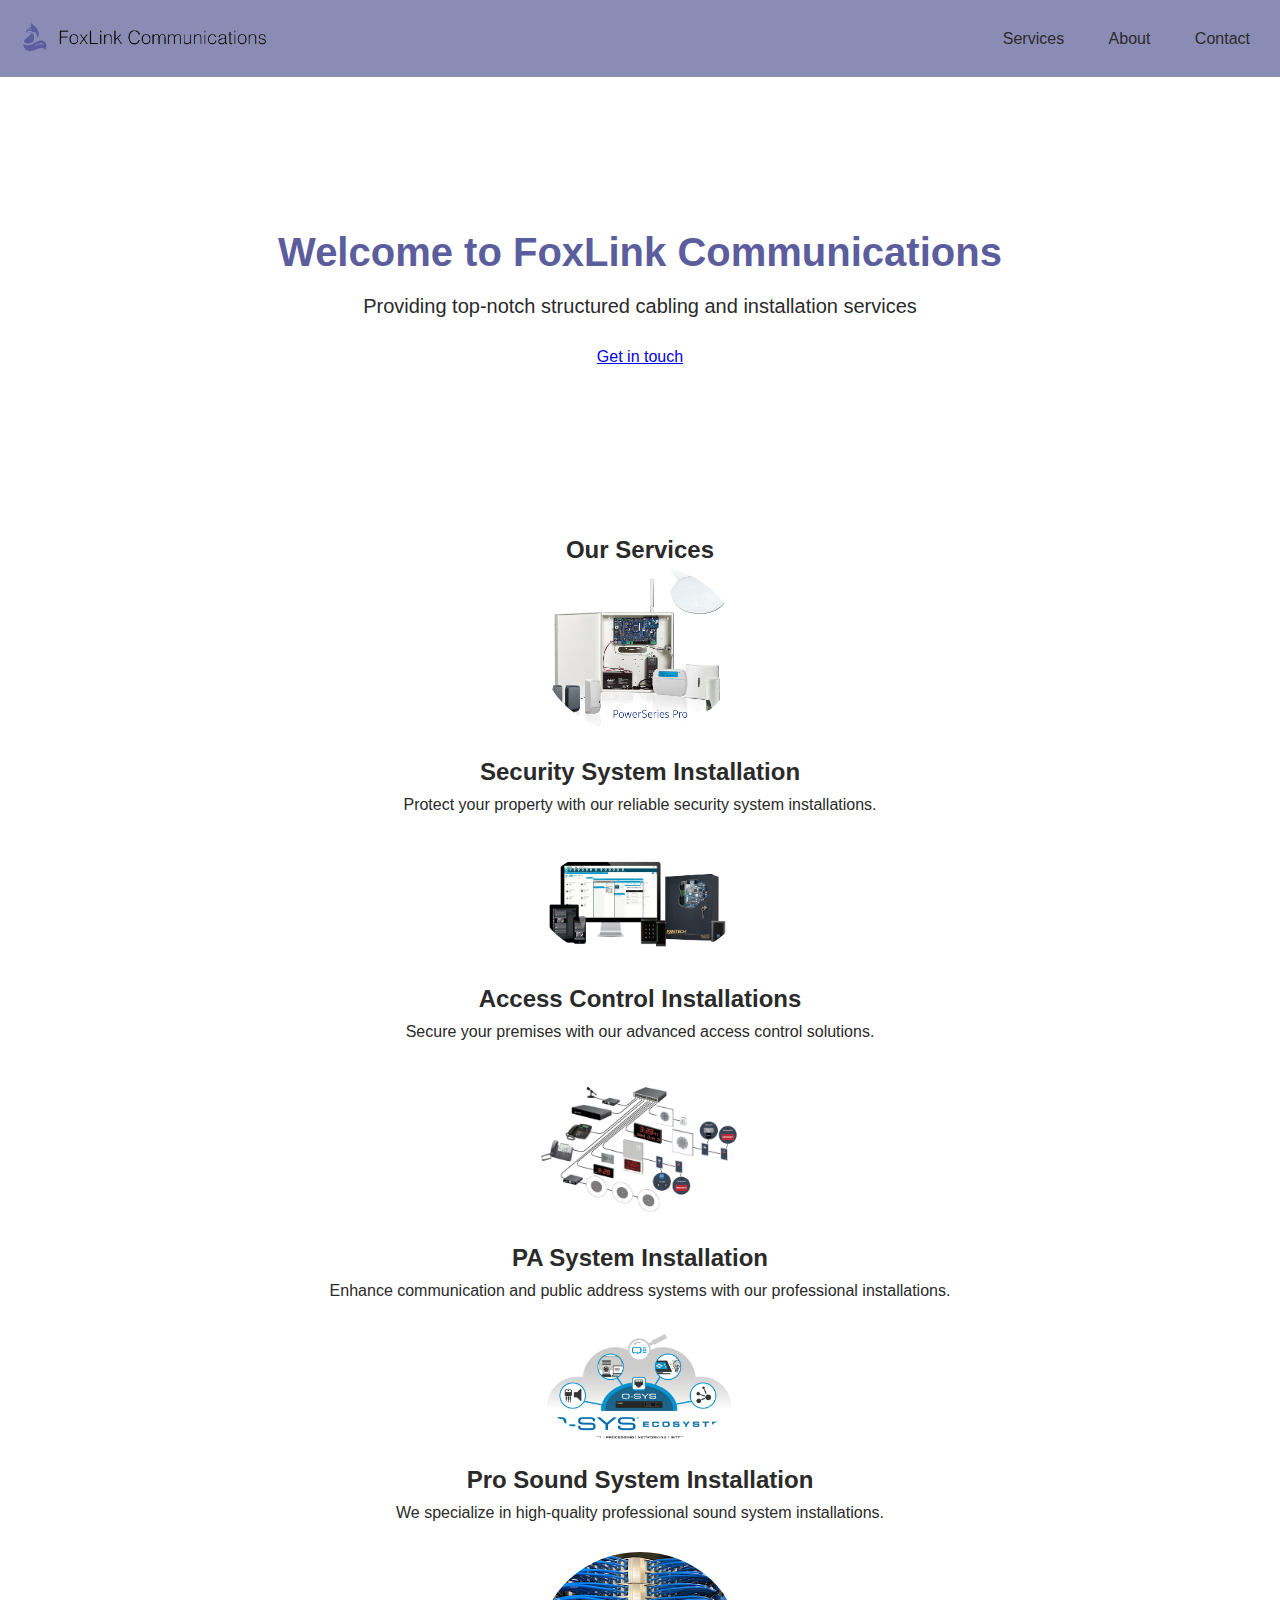
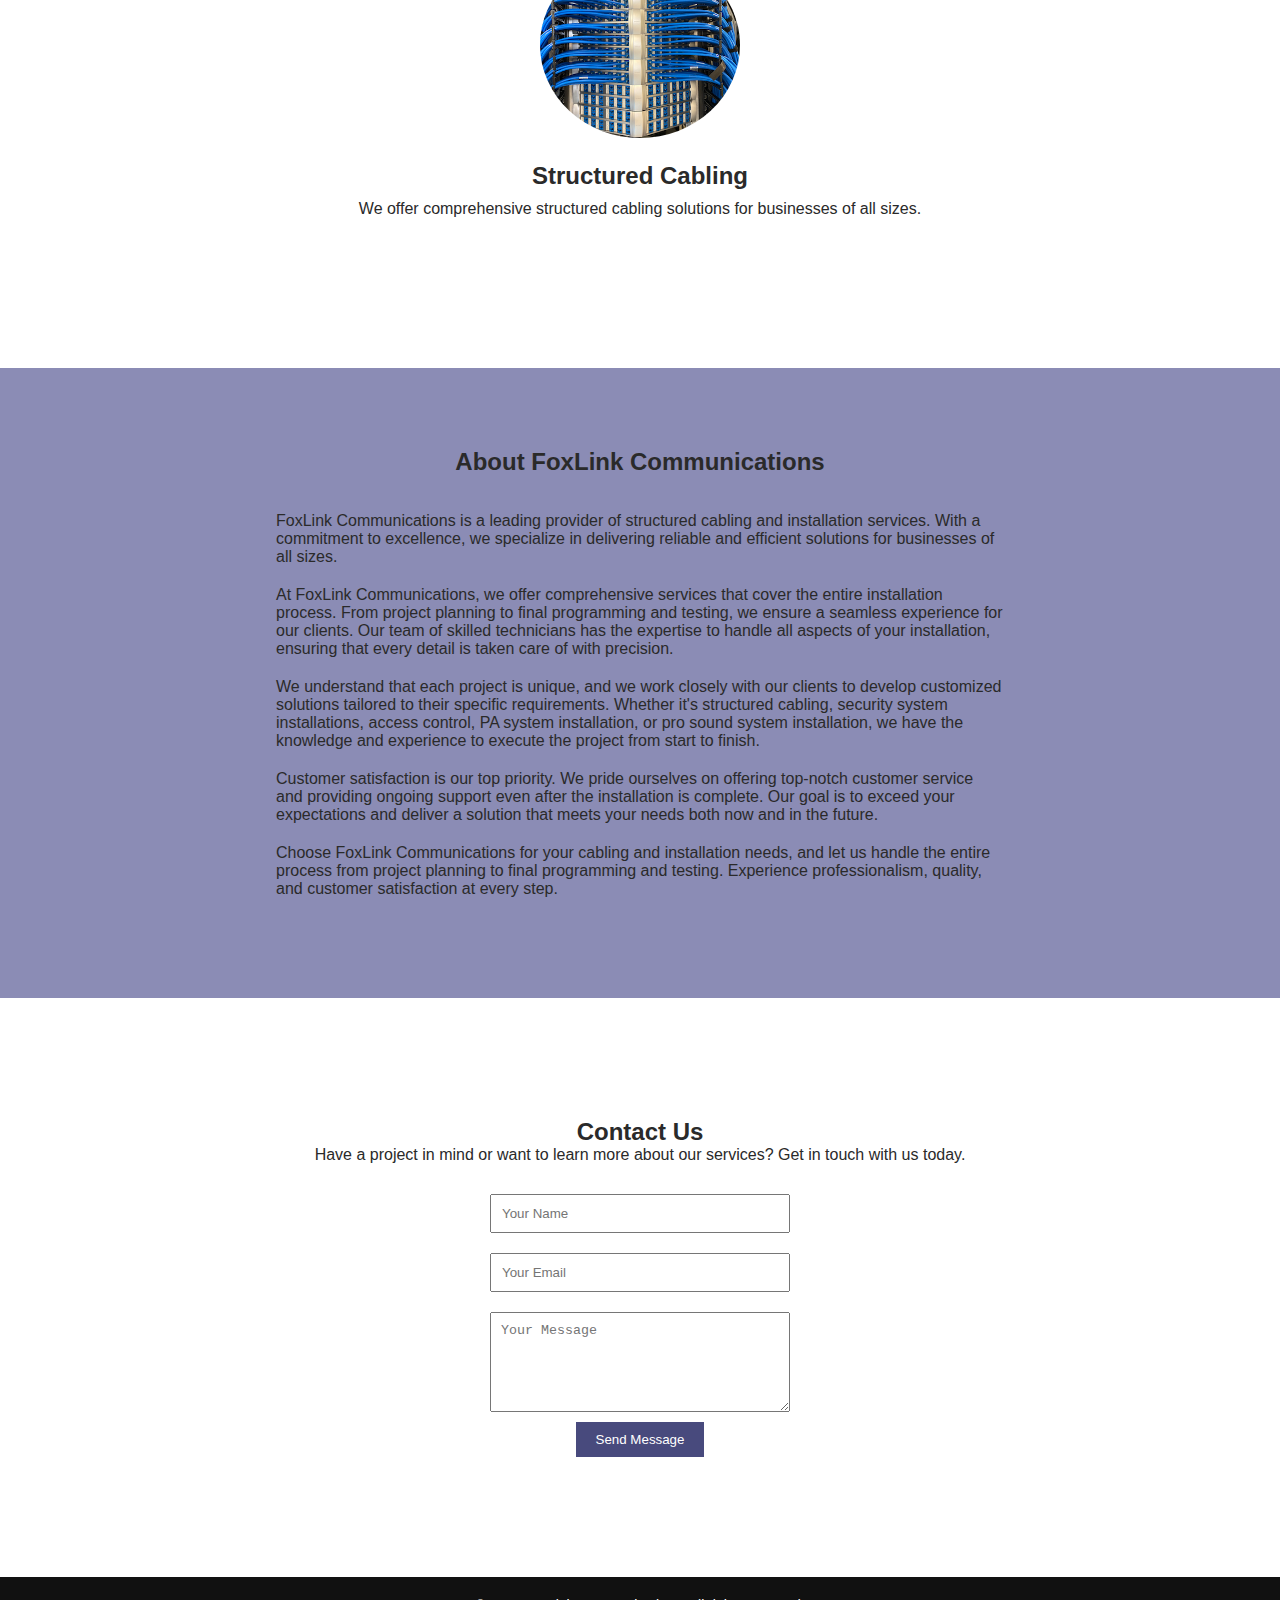
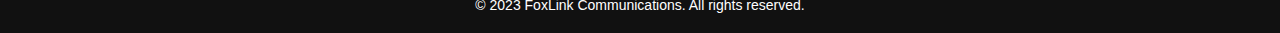
<file: index.html>
<!DOCTYPE html>
<html lang="en">

<head>
  <meta charset="UTF-8">
  <meta name="viewport" content="width=device-width, initial-scale=1.0">
  <meta name="description" content="FoxLink Communications provides professional structured cabling, security system installations, and PA systems. Contact us for reliable installation services.">
  <meta property="og:title" content="FoxLink Communications">
  <meta property="og:description" content="Providing top-notch Security System, Access Control, PA systems and Structured cabling services.">
  <meta property="og:image" content="images/logo.png">
  <meta property="og:url" content="https://www.foxlink.ca">
  <meta name="robots" content="index, follow">

  <title>FoxLink Communications Ltd.</title>
  <link rel="icon" href="images/logo-small.png" type="image/png">
  <link rel="stylesheet" href="CSS/styles.css">
  <script type="application/ld+json">
    {
      "@context": "https://schema.org",
      "@type": "LocalBusiness",
      "name": "FoxLink Communications Ltd.",
      "url": "https://www.foxlink.ca",
      "address": {
        "@type": "PostalAddress",
        "addressLocality": "Brampton",
        "addressRegion": "Ontario",
        "postalCode": "L6V 3K3",
        "addressCountry": "Canada"
      },
      "telephone": "+1-647-965-4321",
      "description": "Providing security system, Access control, PA system, Structured Cabeling installations, and professional sound system installations.",
      "image": "images/logo.png"
    }
    </script>
</head>

<body>
  <header>
    <nav>
      <div class="logo">
        <img src="images/logo.png" alt="Logo" class="logo-full" loading="lazy">
      </div>
      <div class="hamburger-menu">
        <div class="bar"></div>
        <div class="bar"></div>
        <div class="bar"></div>
      </div>
      <div class="close-btn">
        <span class="close-icon">&times;</span>
      </div>
      <ul class="nav-links">
        <li><a href="#services">Services</a></li>
        <li><a href="#about">About</a></li>
        <li><a href="#contact">Contact</a></li>
      </ul>
    </nav>
    <div class="hero">
      <h1>Welcome to FoxLink Communications</h1>
      <p>Providing top-notch structured cabling and installation services</p>
      <a href="#contact" class="btn">Get in touch</a>
    </div>
  </header>
  

  <section id="services">
    <div class="container">
      <h2>Our Services</h2>

      <div class="service">
        <img src="images/security-systems.jpg" alt="Security System Installation" loading="lazy">
        <h3>Security System Installation</h3>
        <p>Protect your property with our reliable security system installations.</p>
      </div>

      <div class="service">
        <img src="images/access-control.jpg" alt="Access Control Installations" loading="lazy">
        <h3>Access Control Installations</h3>
        <p>Secure your premises with our advanced access control solutions.</p>
      </div>
      
      <div class="service">
        <img src="images/pa-system.jpg" alt="PA System Installation" loading="lazy">
        <h3>PA System Installation</h3>
        <p>Enhance communication and public address systems with our professional installations.</p>
      </div>

      <div class="service">
        <img src="images/pro-sound.jpg" alt="Pro Sound System Installation" loading="lazy">
        <h3>Pro Sound System Installation</h3>
        <p>We specialize in high-quality professional sound system installations.</p>
      </div>

      <div class="service">
        <img src="images/structured-cabling.png" alt="Structured Cabling" loading="lazy">
        <h3>Structured Cabling</h3>
        <p>We offer comprehensive structured cabling solutions for businesses of all sizes.</p>
      </div>

    </div>
  </section>

  <section id="about">
    <div class="container">
      <h2>About FoxLink Communications</h2><br><br>
      <p>FoxLink Communications is a leading provider of structured cabling and installation services. 
        With a commitment to excellence, we specialize in delivering reliable and efficient solutions for 
        businesses of all sizes.</p>

      <p>At FoxLink Communications, we offer comprehensive services that cover the entire installation process. 
        From project planning to final programming and testing, we ensure a seamless experience for our clients. 
        Our team of skilled technicians has the expertise to handle all aspects of your installation, ensuring that 
        every detail is taken care of with precision.</p>

      <p>We understand that each project is unique, and we work closely with our clients to develop customized 
        solutions tailored to their specific requirements. Whether it's structured cabling, security system 
        installations, access control, PA system installation, or pro sound system installation, we have the 
        knowledge and experience to execute the project from start to finish.</p>

      <p>Customer satisfaction is our top priority. We pride ourselves on offering top-notch customer service and 
        providing ongoing support even after the installation is complete. Our goal is to exceed your expectations 
        and deliver a solution that meets your needs both now and in the future.</p>

      <p>Choose FoxLink Communications for your cabling and installation needs, and let us handle the entire 
        process from project planning to final programming and testing. Experience professionalism, quality, and 
        customer satisfaction at every step.</p>

    </div>
  </section>

  <section id="contact">
    <div class="container">
      <h2>Contact Us</h2>
      <p>Have a project in mind or want to learn more about our services? Get in touch with us today.</p>
      <form action="https://formspree.io/f/xyyaajop" method="POST">
        <input type="text" name="name" placeholder="Your Name" required>
        <input type="email" name="email" placeholder="Your Email" required>
        <textarea name="message" placeholder="Your Message" required></textarea>
        <button type="submit" class="btn">Send Message</button>
      </form>
    </div>
  </section>

  <footer>
    <div class="container">
      <p>&copy; 2023 FoxLink Communications. All rights reserved.</p>
    </div>
  </footer>
  <script src="JS/script.js"></script>
</body>

</html>
</file>
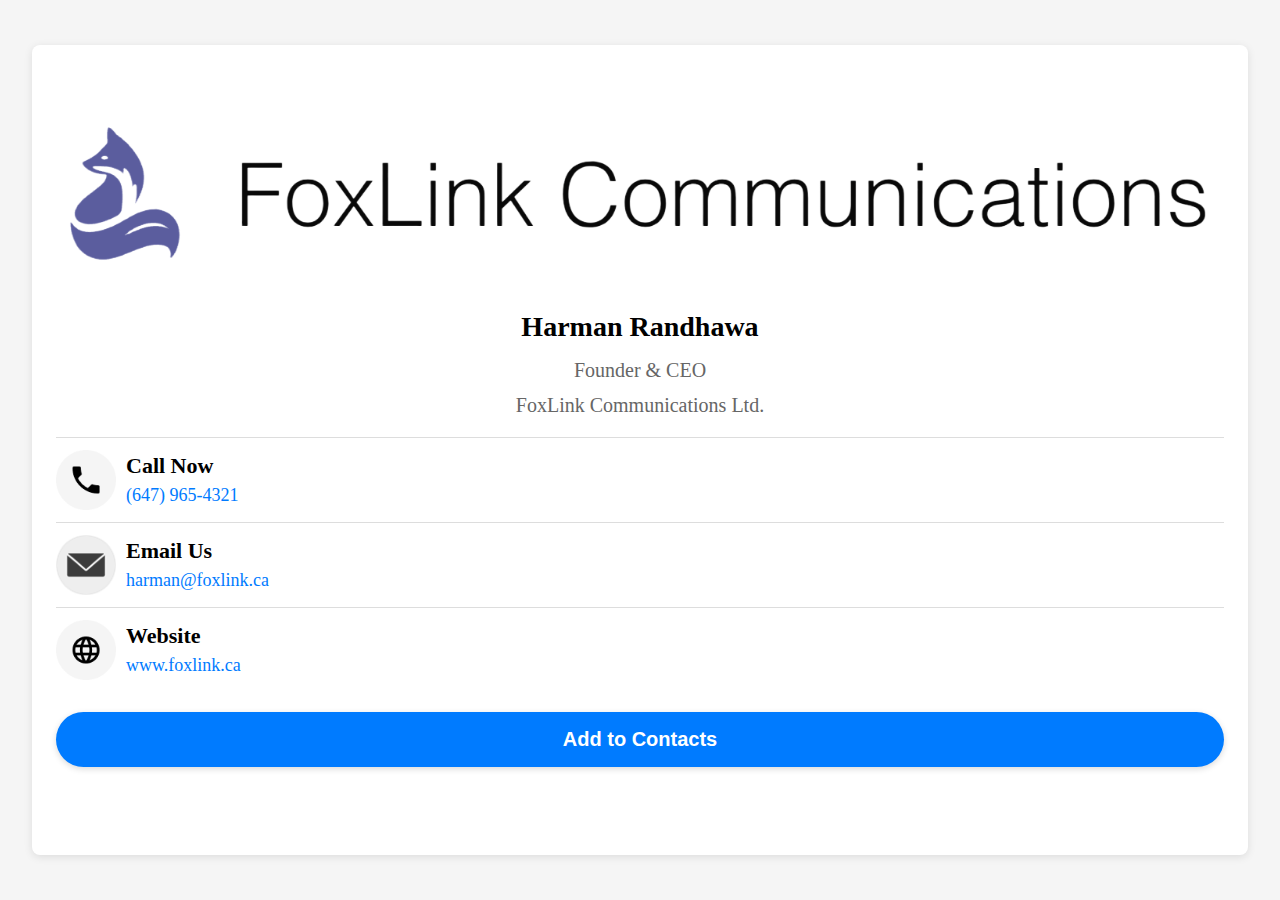
<file: business_card/index.html>
<!DOCTYPE html>
<html>
<head>
    <title>Business Card</title>
    <link rel="stylesheet" href="styles.css">
</head>
<body>
    <div class="container">
        <div class="business-card">
            <div class="logo-container">
                <img src="images/logo.png" alt="Logo">
            </div>
            <div class="info">
                <h1>Harman Randhawa</h1>
                <p class="job-title">Founder & CEO</p>
                <p class="company">FoxLink Communications Ltd.</p>
                <div class="contact">
                    <div class="contact-item">
                        <span>
                            <img src="images/phone-icon.png" alt="Phone Icon">
                        </span>
                        <div>
                            <h3>Call Now</h3>
                            <p><a href="tel:6479654321">(647) 965-4321</a></p>
                        </div>
                    </div>
                    <div class="contact-item">
                        <span>
                            <img src="images/email-icon.png" alt="Email Icon">
                        </span>
                        <div>
                            <h3>Email Us</h3>
                            <p><a href="mailto:harman@foxlink.ca">harman@foxlink.ca</a></p>
                        </div>
                    </div>
                    <div class="contact-item">
                        <span>
                            <img src="images/website-icon.png" alt="Website Icon">
                        </span>
                        <div>
                            <h3>Website</h3>
                            <p><a href="https://www.foxlink.ca">www.foxlink.ca</a></p>
                        </div>
                    </div>
                </div>
            </div>
            <button id="download-contact-btn" class="iphone-button">Add to Contacts</button>
        </div>
    </div>

    <script src="script.js"></script>
</body>
</html>
</file>
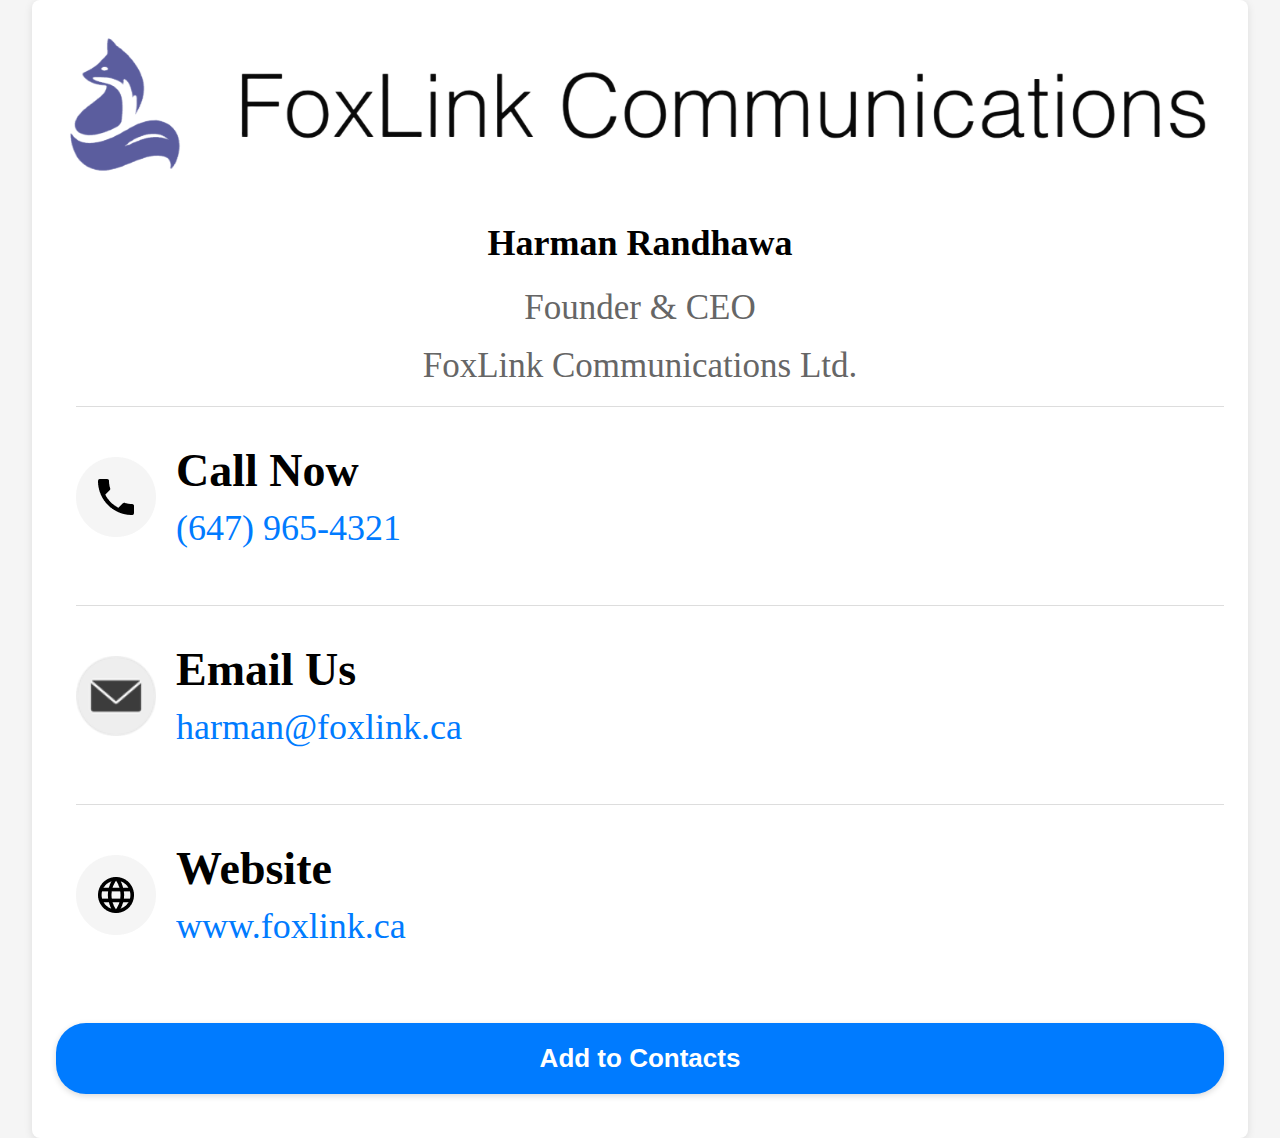
<file: business_card/vc.html>
<!DOCTYPE html>
<html>
<head>
    <title>Business Card</title>
    <link rel="icon" href="../images/logo-small.png" type="image/png">
    <link rel="apple-touch-icon" sizes="180x180" href="../images/app-logo.png">
    <link rel="stylesheet" href="vc.css">
</head>
<body>
    <div class="container">
        <div class="business-card">
            <div class="logo-container">
                <img src="images/logo.png" alt="Logo">
            </div>
            <div class="info">
                <h1>Harman Randhawa</h1>
                <p class="job-title">Founder &amp; CEO</p>
                <p class="company">FoxLink Communications Ltd.</p>
                <div class="contact">
                    <div class="contact-item phone" onclick="callPhoneNumber('(647) 965-4321')">
                        <span>
                            <img src="images/phone-icon.png" alt="Phone Icon">
                        </span>
                        <div>
                            <h3>Call Now</h3>
                            <p><a href="tel:6479654321">(647) 965-4321</a></p>
                        </div>
                    </div>
                    <div class="contact-item email" onclick="sendEmail('harman@foxlink.ca')">
                        <span>
                            <img src="images/email-icon.png" alt="Email Icon">
                        </span>
                        <div>
                            <h3>Email Us</h3>
                            <p><a href="mailto:harman@foxlink.ca">harman@foxlink.ca</a></p>
                        </div>
                    </div>
                    <div class="contact-item website" onclick="openWebsite('https://www.foxlink.ca')">
                        <span>
                            <img src="images/website-icon.png" alt="Website Icon">
                        </span>
                        <div>
                            <h3>Website</h3>
                            <p><a href="https://www.foxlink.ca">www.foxlink.ca</a></p>
                        </div>
                    </div>
                </div>
            </div>
            <button id="download-contact-btn" class="iphone-button">Add to Contacts</button>
        </div>
    </div>

    <script src="vc.js"></script>
</body>
</html>
</file>
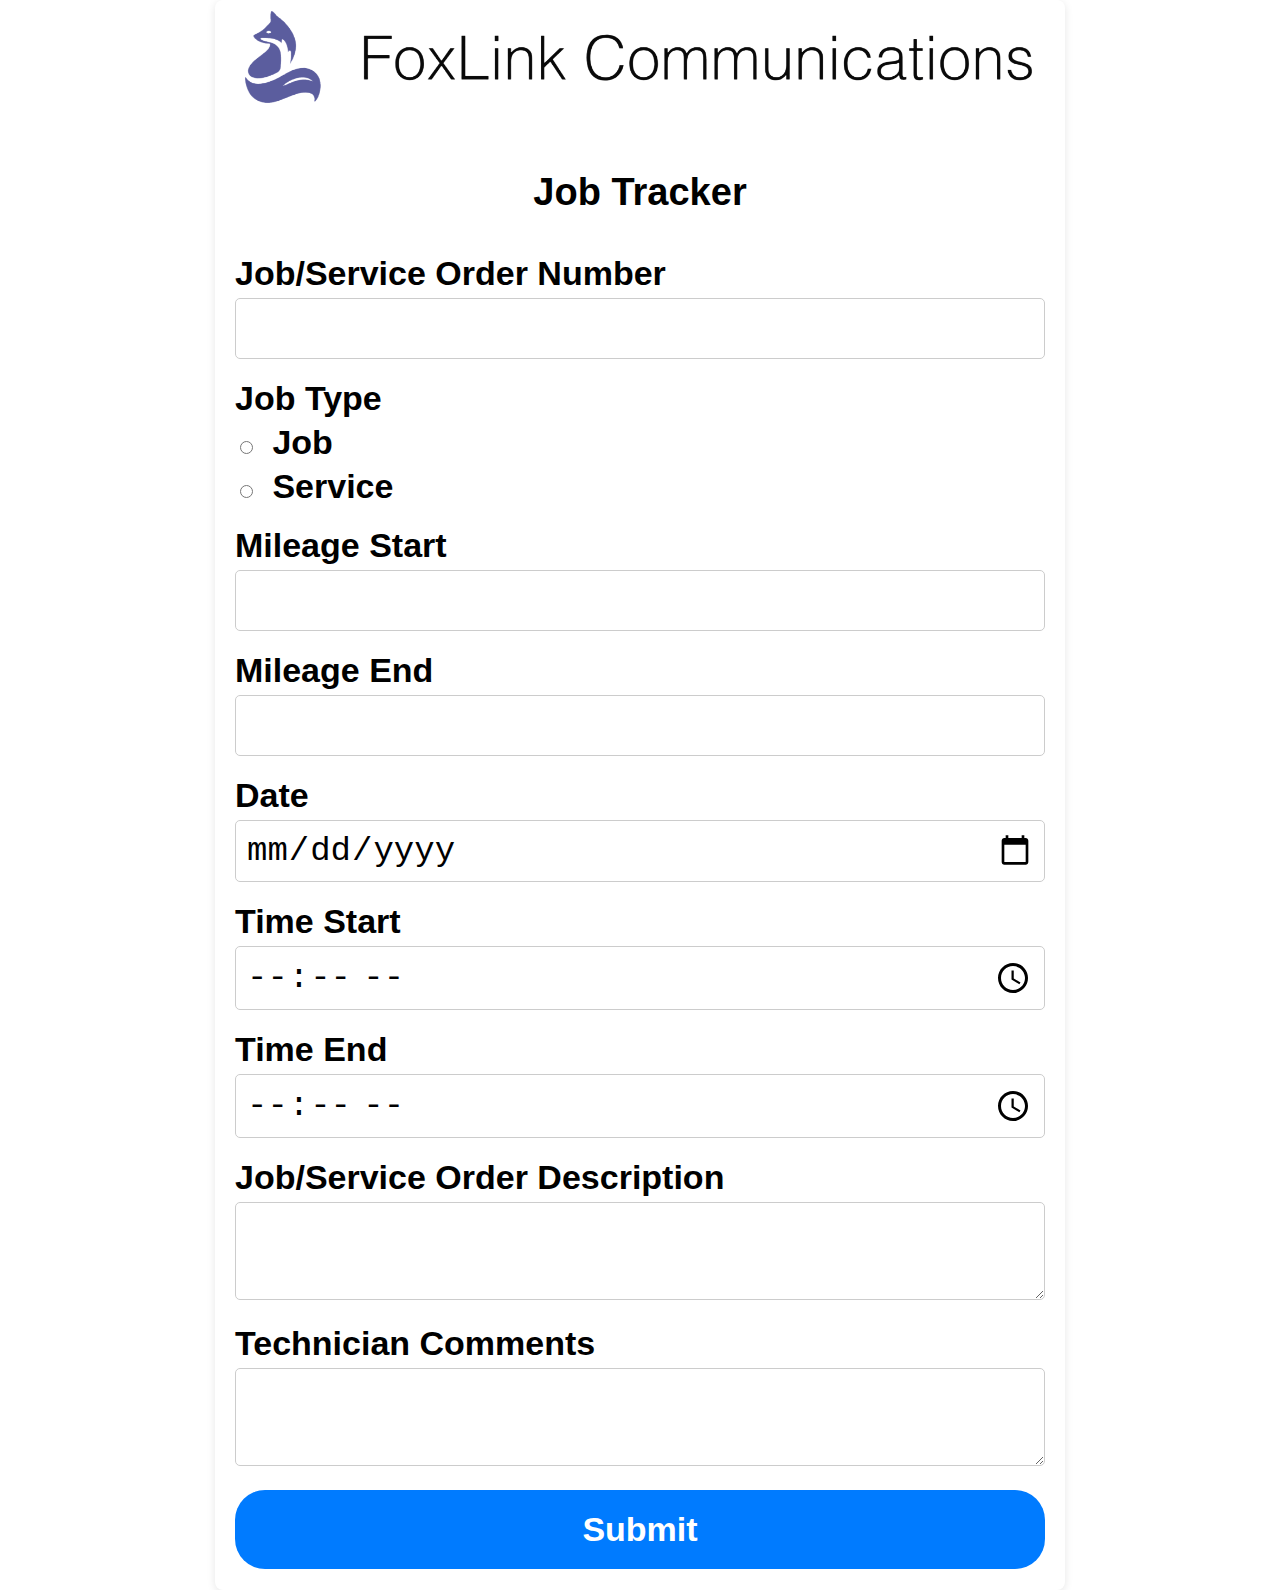
<file: tracker/tracker.html>
<!DOCTYPE html>
<html>
<head>
    <title>Hours/Mileage/Job Tracker</title>
    <link rel="icon" href="../images/logo-small.png" type="image/png">
    <link rel="apple-touch-icon" sizes="180x180" href="../images/app-logo.png">
    <link rel="stylesheet" href="tracker.css">
</head>
<body>
    <div class="container">
        <div class="logo-container">
            <img src="../images/logo.png" alt="FoxLink Communications" class="logo-image">
        </div>
        <div class="tracker-form">
            <h1>Job Tracker</h1>
            <form id="tracker-form" onsubmit="submitForm(event)" method="post">
                <div class="form-group">
                    <label for="Order-Number">Job/Service Order Number</label>
                    <input type="text" id="Order-Number" name="Order-Number" required>
                </div>
                <div class="form-group">
                    <label for="JobType">Job Type</label>
                    <div>
                        <label>
                            <input type="radio" name="Type" value="Job" required> Job
                        </label>
                        <label>
                            <input type="radio" name="Type" value="Service" required> Service
                        </label>
                    </div>
                </div>
                <div class="form-group">
                    <label for="Mileage-Start">Mileage Start</label>
                    <input type="number" id="Mileage-Start" name="Mileage-Start" required>
                </div>
                <div class="form-group">
                    <label for="Mileage-End">Mileage End</label>
                    <input type="number" id="Mileage-End" name="Mileage-End" required>
                </div>
                <div class="form-group">
                    <label for="Date">Date</label>
                    <input type="date" id="Date" name="Date" required>
                </div>
                <div class="form-group">
                    <label for="Time-Start">Time Start</label>
                    <input type="time" id="Time-Start" name="Time-Start" required>
                </div>
                <div class="form-group">
                    <label for="Time-End">Time End</label>
                    <input type="time" id="Time-End" name="Time-End" required>
                </div>
                <div class="form-group">
                    <label for="Description">Job/Service Order Description</label>
                    <textarea id="Description" name="Description" required></textarea>
                </div>
                <div class="form-group">
                    <label for="Comments">Technician Comments</label>
                    <textarea id="Comments" name="Comments"></textarea>
                </div>
                <div class="form-group">
                    <button type="submit" id="submit-btn" class="iphone-button">Submit</button>
                </div>
            </form>
        </div>
    </div>

    <script>
      function submitForm(event) {
        event.preventDefault(); // Prevent form submission

        var form = document.getElementById("tracker-form");
        var formData = new FormData(form);
        var xhr = new XMLHttpRequest();

        xhr.open("POST", "https://script.google.com/macros/s/AKfycbzSqU-uasDxVeZjWd1UNW89CMNu-6fS4VzYUtKXd_cRfOW77fjnAA25ImQzO8d3dnzT/exec", true); // Replace with your Google Apps Script URL
        xhr.send(formData);

        // Handle the response if needed
        xhr.onload = function() {
          if (xhr.status === 200) {
            alert("Work Order submitted successfully!");
            form.reset(); // Clear the form
          } else {
            alert("Error submitting the form. Please try again.");
          }
        };
      }
    </script>
</body>
</html>
</file>
<file: tracker/tracker.css>
/* Global Styles */
* {
  box-sizing: border-box;
}

body {
  margin: 0;
  padding: 0;
  font-family: Arial, sans-serif;
}

.container {
  width: 95%;
  max-width: 850px;
  height: 1590px;
  margin: 0 auto;
  display: flex;
  flex-direction: column;
  justify-content: center;
  align-items: stretch;
  padding: 20px;
  background-color: #ffffff;
  border-radius: 8px;
  box-shadow: 0 2px 8px rgba(0, 0, 0, 0.1);
}

h1 {
  text-align: center;
  font-size: 38px;
  font-weight: bold;
  margin-bottom: 40px;
}

form {
  margin-top: 20px;
}

.form-group {
  margin-bottom: 20px;
}

label {
  display: block;
  font-size: 34px;
  font-weight: bold;
  margin-bottom: 5px;
}

input[type="text"],
input[type="number"],
input[type="date"],
input[type="time"],
textarea {
  width: 100%;
  padding: 10px;
  font-size: 34px;
  border-radius: 5px;
  border: 1px solid #ccc;
}

input[type="radio"] {
  display: inline-block;
  margin-right: 10px;
}

button {
  display: block;
  width: 100%;
  padding: 20px;
  font-size: 34px;
  font-weight: bold;
  text-align: center;
  background-color: #007bff;
  color: #fff;
  border: none;
  border-radius: 30px;
  cursor: pointer;
  transition: background-color 0.3s ease;
}

button:hover {
  background-color: #0056b3;
}

@media (max-width: 375px) {
  .container {
      max-width: 100%;
      padding: 10px;
  }

  h1 {
      font-size: 20px;
      margin-bottom: 16px;
  }

  input[type="text"],
  input[type="number"],
  input[type="date"],
  textarea {
      font-size: 16px;
  }

  button {
      font-size: 22px;
      padding: 20px;
  }

  /* Additional Styles for Mobile */
  .form-group.time-group {
      flex-direction: column;
  }

  .form-group.time-group input[type="time"] {
      margin-right: 0;
      margin-bottom: 10px;
  }
}

/* Additional Styles */
.logo-container {
  width: 100%;
  text-align: center;
  margin-bottom: 20px;
}

.logo-image {
  max-width: 100%;
  height: auto;
}

.form-group.radio-group {
  display: flex;
  flex-direction: row;
}

.form-group.radio-group label {
  display: flex;
  align-items: center;
  margin-right: 10px;
}

.form-group.radio-group label input[type="radio"] {
  margin-right: 5px;
}
</file>
<file: CSS/styles.css>
/* Reset some default styles for consistency */
* {
  margin: 0;
  padding: 0;
  box-sizing: border-box;
}

/* Set the color palette */
:root {
  --primary-color: #5b5d9d;
  --secondary-color: #111111;
  --background-color: #ffffff;
  --accent-color: #8b8cb5;
  --accent-dark-color: #484a7d;
  --text-color: #2a2a2a;
}

/* Set the background color and text color */
body {
  background-color: var(--background-color);
  color: var(--text-color);
  font-family: Arial, sans-serif;
  margin: 0;
  padding-top: 80px; /* Adjust to leave space for the fixed navigation bar */
}

/* Add some spacing and center the content in the header */
header {
  text-align: center;
  padding: 50px 0;
  margin: 0;
}

/* Style the navigation */
nav {
  display: flex;
  justify-content: space-between;
  align-items: center;
  padding: 20px;
  background-color: var(--accent-color);
  position: fixed;
  top: 0;
  left: 0;
  width: 100%;
  z-index: 999;
}

.logo {
  display: flex;
  align-items: center;
}

.logo img {
  width: 250px;
  display: block;
}

.nav-links li {
  display: inline-block;
  margin-left: 20px;
}

.nav-links li a {
  color: var(--text-color);
  text-decoration: none;
  padding: 10px;
  border-radius: 5px;
  transition: background-color 0.3s ease;
}

.nav-links li a:hover {
  background-color: var(--accent-color);
}

/* Hamburger menu */
.hamburger-menu {
  display: none;
  cursor: pointer;
}

.bar {
  width: 30px;
  height: 4px;
  background-color: var(--text-color);
  margin: 6px 0;
  transition: transform 0.3s ease;
}

/* Close button style */
.close-btn {
  display: none;
  position: absolute;
  top: 20px;
  right: 20px;
  color: var(--text-color);
  font-size: 24px;
  cursor: pointer;
}

.close-btn .close-icon {
  display: block;
}

/* Navigation animation */
@keyframes slideIn {
  from {
    opacity: 0;
    transform: translateX(50%);
  }
  to {
    opacity: 1;
    transform: translateX(0);
  }
}

/* Style the hero section */
.hero {
  margin-top: 100px; /* Adjust as needed */
}

.hero h1 {
  font-size: 40px;
  margin-bottom: 20px;
  color: var(--primary-color);
}

.hero p {
  font-size: 20px;
  margin-bottom: 30px;
}

/* Style the services section */
#services {
  text-align: center;
  padding: 120px 0; /* Add additional padding to the top */
  background-color: var(--background-color);
}

.service {
  margin-bottom: 30px;
}

.service img {
  width: 200px;
  border-radius: 50%;
}

.service h3 {
  margin-top: 20px;
  font-size: 24px;
  color: var(--text-color);
}

.service p {
  font-size: 16px;
  margin-top: 10px;
}

/* Style the about section */
#about {
  padding: 80px 0; /* Updated padding for mobile view */
  background-color: var(--accent-color);
  text-align: center;
}

#about .container {
  max-width: 60%;
  margin: 0 auto;
  padding: 0 20px;
}

#about h2 {
  text-align: center;
}

#about p {
  margin-bottom: 20px;
  text-align: left;
}

/* Style the contact section */
#contact {
  padding: 120px 0; /* Add additional padding to the top */
  text-align: center;
  background-color: var(--background-color);
}

form {
  display: flex;
  flex-direction: column;
  align-items: center;
  margin-top: 20px;
}

input,
textarea {
  width: 300px;
  padding: 10px;
  margin: 10px 0;
}

textarea {
  height: 100px;
}

button.btn {
  padding: 10px 20px;
  background-color: var(--accent-dark-color);
  color: var(--background-color);
  border: none;
  cursor: pointer;
}

/* Style the footer */
footer {
  background-color: var(--secondary-color);
  color: var(--background-color);
  text-align: center;
  padding: 20px 0;
}

footer p {
  font-size: 14px;
}

/* Show the hamburger menu for mobile devices */
@media screen and (max-width: 768px) {
  .nav-links {
    position: fixed;
    top: 0;
    right: 0;
    height: 100vh;
    width: 0;
    background-color: var(--accent-color); /* Set the background color to match the navigation bar */
    display: flex;
    flex-direction: column;
    justify-content: flex-start; /* Align items at the top */
    align-items: center;
    z-index: 999;
    overflow: hidden;
    transition: width 0.3s ease;
  }

  .nav-links.nav-active {
    width: 70%; /* Adjust as needed */
  }

  .nav-links li {
    opacity: 0;
    animation: slideIn 0.5s forwards;
    animation-delay: 0.3s;
    margin-top: 20px; /* Add spacing between navigation items */
  }

  .hamburger-menu {
    display: block;
  }

  .bar {
    background-color: var(--accent-dark-color);
  }

  /* Close button style */
  .close-btn {
    display: block;
  }

  .close-btn .close-icon {
    display: none;
  }

  .logo img {
    display: block;
  }

  #about .container {
    max-width: 90%;
    margin: 0 auto;
    padding: 0 20px;
  }
}
</file>
<file: business_card/styles.css>
/* Reset default styles for better consistency */
* {
    margin: 0;
    padding: 0;
    box-sizing: border-box;
}

/* Container styles */
.container {
    display: flex;
    justify-content: center;
    align-items: center;
    min-height: 100vh;
    background-color: #f5f5f5;
}

/* Business card styles */
.business-card {
    width: 95%;
    height: 90vh;
    display: flex;
    flex-direction: column;
    justify-content: center; /* Align content vertically */
    padding: 24px;
    background-color: #ffffff;
    border-radius: 8px;
    box-shadow: 0 2px 8px rgba(0, 0, 0, 0.1);
    text-align: center;
}

/* Logo styles */
.logo-container {
    margin-bottom: 20px;
}

.logo-container img {
    max-width: 100%;
    height: auto;
}

/* Info styles */
.info {
    margin-bottom: 20px;
}

h1 {
    font-size: 28px;
    font-weight: bold;
    margin-bottom: 16px;
}

.job-title {
    font-size: 20px;
    color: #666666;
    margin-bottom: 12px;
}

.company {
    font-size: 20px;
    color: #666666;
    margin-bottom: 12px;
}

/* Contact styles */
.contact {
    margin-top: 20px;
    border-collapse: collapse;
}

.contact-item {
    display: flex;
    align-items: center;
    margin-bottom: 12px;
    border-top: 1px solid #ddd;
    padding-top: 12px;
}

.contact-item span {
    margin-right: 10px;
    display: flex;
    align-items: center;
}

.contact-item span img {
    width: 60px;
    height: 60px;
}

.contact-item h3 {
    font-size: 22px;
    font-weight: bold;
    margin-bottom: 6px;
    text-align: left;
}

.contact-item p {
    margin: 0;
    font-size: 18px;
    text-align: left;
}

.contact-item a {
    text-decoration: none;
    color: #007bff;
}

/* Button styles */
.iphone-button {
    display: inline-block;
    padding: 16px 28px;
    font-size: 20px;
    font-weight: bold;
    color: #ffffff;
    background-color: #007bff;
    border-radius: 30px;
    border: none;
    box-shadow: 0 2px 6px rgba(0, 0, 0, 0.15);
    cursor: pointer;
    transition: background-color 0.3s ease;
    margin-bottom: 20px;
}

.iphone-button:hover {
    background-color: #0056b3;
}
</file>
<file: business_card/vc.css>
/* Reset default styles for better consistency */
* {
    margin: 0;
    padding: 0;
    box-sizing: border-box;
}

/* Container styles */
.container {
    display: flex;
    justify-content: center;
    align-items: center;
    min-height: 100vh;
    background-color: #f5f5f5;
}

/* Business card styles */
.business-card {
    width: 95%;
    min-height: 75vh;
    display: flex;
    flex-direction: column;
    justify-content: center; /* Align content vertically */
    padding: 24px;
    background-color: #ffffff;
    border-radius: 8px;
    box-shadow: 0 2px 8px rgba(0, 0, 0, 0.1);
    text-align: center;
}

/* Logo styles */
.logo-container {
    margin-bottom: 20px;
}

.logo-container img {
    max-width: 100%;
    height: auto;
}

/* Info styles */
.info {
    margin-bottom: 20px;
}

h1 {
    font-size: 36px;
    font-weight: bold;
    margin-bottom: 24px;
}

.job-title {
    font-size: 35px;
    color: #666666;
    margin-bottom: 18px;
}

.company {
    font-size: 35px;
    color: #666666;
    margin-bottom: 18px;
}

/* Contact styles */
.contact {
    margin-top: 20px;
    border-collapse: collapse;
}

.contact-item {
    display: flex;
    align-items: center;
    justify-content: start; /* Adjust alignment */
    height: 120px; /* Increased height */
    margin-bottom: 18px;
    margin-left: 20px;
    border-top: 1px solid #ddd;
    padding-top: 90px;
    padding-bottom: 90px;
    cursor: pointer; /* Add cursor pointer */
}

.contact-item:hover {
    background-color: #f9f9f9; /* Add hover effect */
}

.contact-item span {
    display: flex;
    align-items: center;
}

.contact-item span img {
    width: 80px;
    height: 80px;
}

.contact-item h3 {
    font-size: 46px;
    font-weight: bold;
    margin-bottom: 10px;
    text-align: left;
    white-space: nowrap; /* Prevent text from wrapping */
}

.contact-item p {
    margin: 0;
    font-size: 36px;
    text-align: left;
    white-space: nowrap; /* Prevent text from wrapping */
    overflow: hidden; /* Hide overflow */
    text-overflow: ellipsis; /* Add ellipsis (...) for overflowed text */
}

.contact-item a {
    text-decoration: none;
    color: #007bff;
}

div.contact-item div {
    padding-left: 20px;
}

/* Button styles */
.iphone-button {
    display: inline-block;
    padding: 20px 36px;
    font-size: 26px;
    font-weight: bold;
    color: #ffffff;
    background-color: #007bff;
    border-radius: 30px;
    border: none;
    box-shadow: 0 2px 6px rgba(0, 0, 0, 0.15);
    cursor: pointer;
    transition: background-color 0.3s ease;
    margin-bottom: 20px;
}

.iphone-button:hover {
    background-color: #0056b3;
}
</file>
